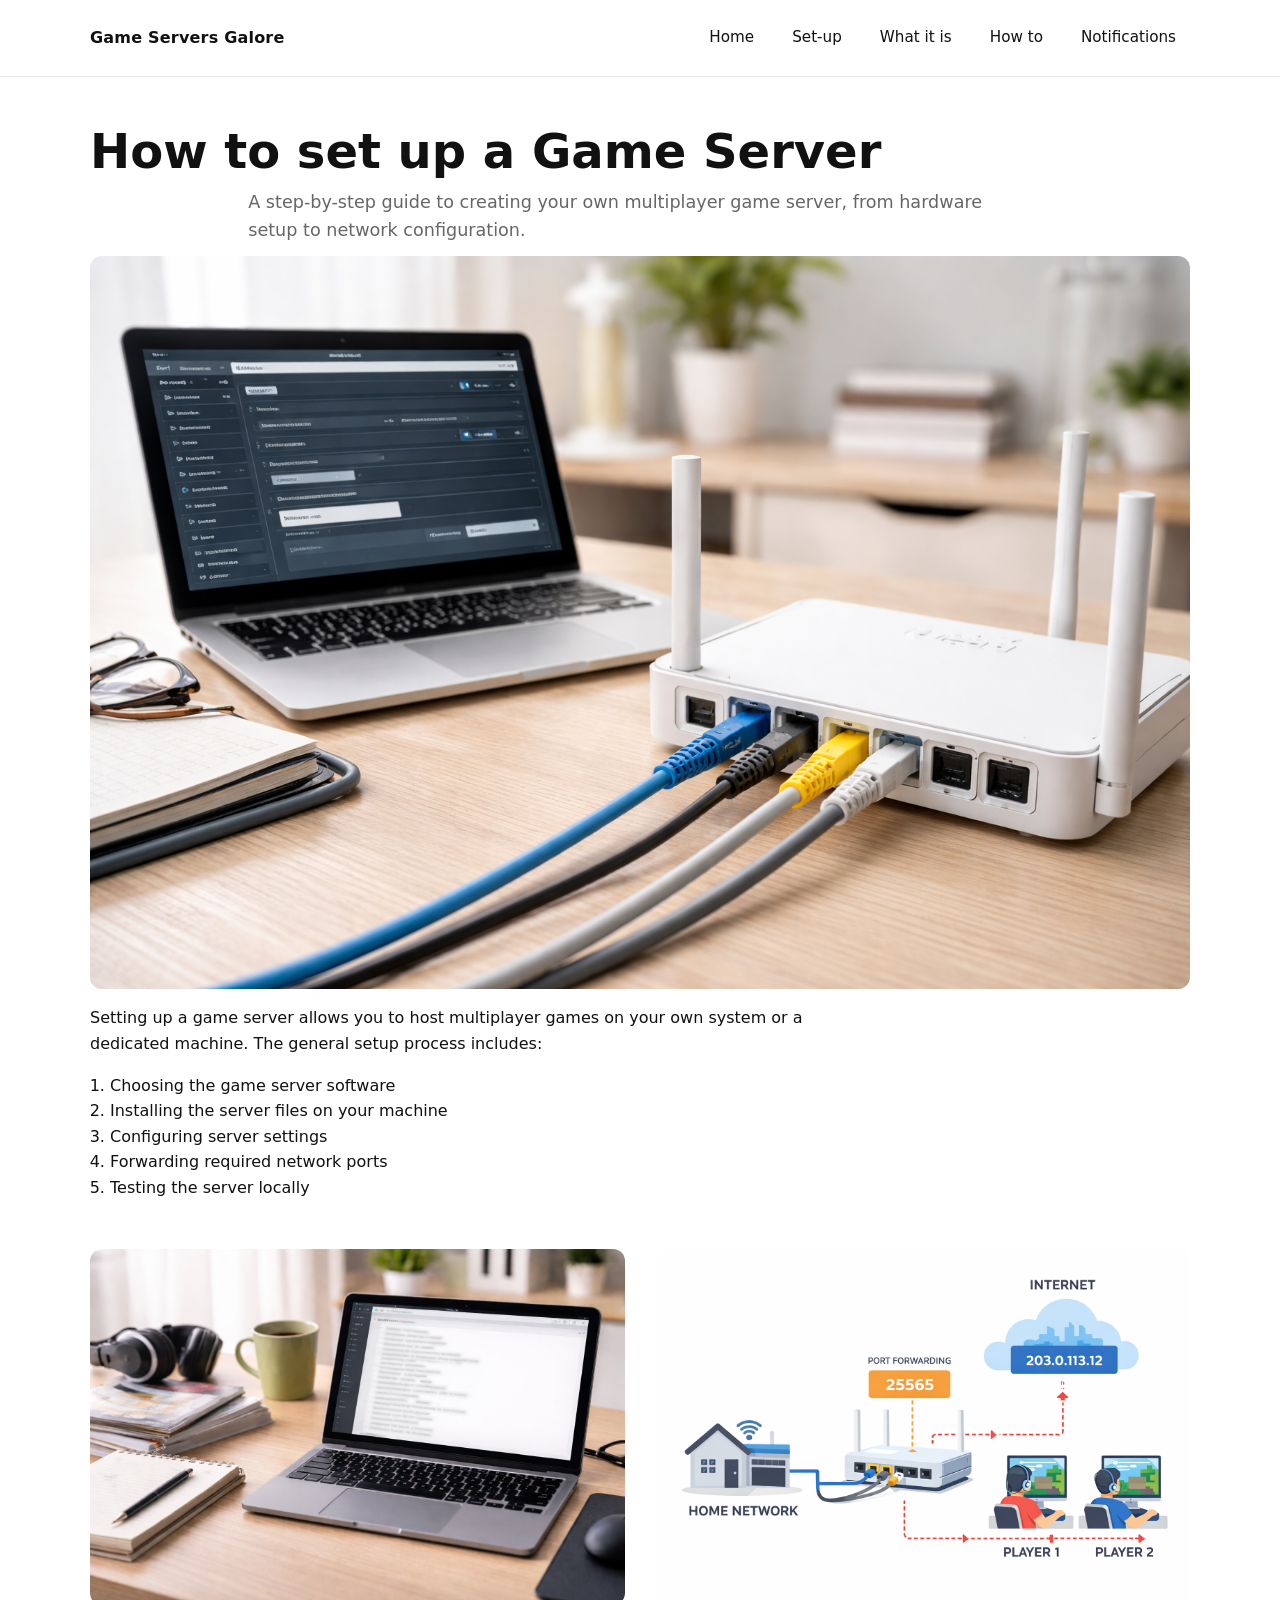
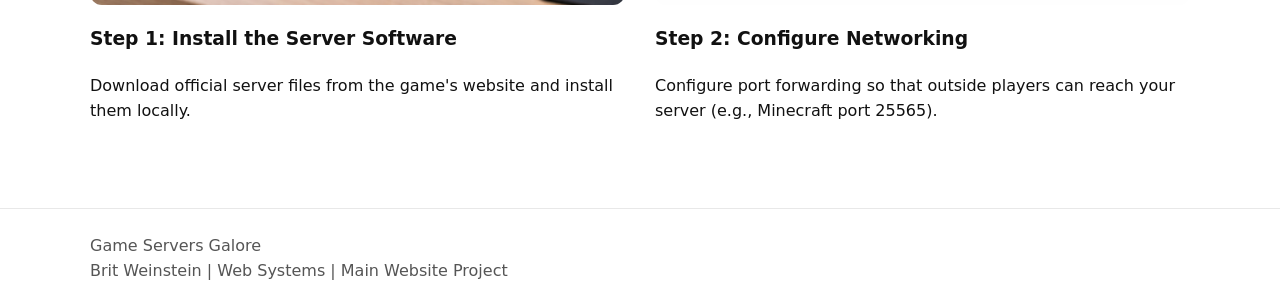
<file: how-to.html>
<!doctype html>
<html lang="en">
<head>
  <meta charset="utf-8" />
  <meta name="viewport" content="width=device-width,initial-scale=1" />
  <title>How to set up a Game Server</title>
  <link rel="stylesheet" href="styles.css" />
</head>
<body>
  <header class="site-header">
    <div class="container header-inner">
      <div class="brand">Game Servers Galore</div>
      <nav class="main-nav" aria-label="Main">
  <ul>
    <li><a class="nav-link" href="index.html">Home</a></li>
    <li><a class="nav-link" href="set-up.html">Set-up</a></li>
    <li><a class="nav-link" href="what-it-is.html">What it is</a></li>
    <li><a class="nav-link" href="how-to.html">How to</a></li>
    <li><a class="nav-link" href="notifications.html">Notifications</a></li>
  </ul>
</nav>
    </div>
  </header>

  <main>
    <section class="container page-heading">
      <h1>How to set up a Game Server</h1>
      <p class="lead">A step-by-step guide to creating your own multiplayer game server, from hardware setup to network configuration.</p>
    </section>

    <section class="container content">
      <img src="images/set-up-main.png" alt="Router and laptop used for server setup" class="hero-img">

      <div class="prose">
        <p>Setting up a game server allows you to host multiplayer games on your own system or a dedicated machine. The general setup process includes:</p>
        <ol>
          <li>Choosing the game server software</li>
          <li>Installing the server files on your machine</li>
          <li>Configuring server settings</li>
          <li>Forwarding required network ports</li>
          <li>Testing the server locally</li>
        </ol>
      </div>

      <div class="grid-2 steps">
        <div>
          <img src="images/set-up-step-1.png" alt="Laptop showing server files" class="card-img-small">
          <h3>Step 1: Install the Server Software</h3>
          <p>Download official server files from the game's website and install them locally.</p>
        </div>
        <div>
          <img src="images/set-up-step-2.png" alt="Diagram showing port forwarding" class="card-img-small">
          <h3>Step 2: Configure Networking</h3>
          <p>Configure port forwarding so that outside players can reach your server (e.g., Minecraft port 25565).</p>
        </div>
      </div>
    </section>
  </main>

  <footer class="site-footer">
    <div class="container">
      <p>Game Servers Galore</p>
      <p class="student-info">Brit Weinstein | Web Systems | Main Website Project</p>
    </div>
  </footer>
</body>
</html>
</file>
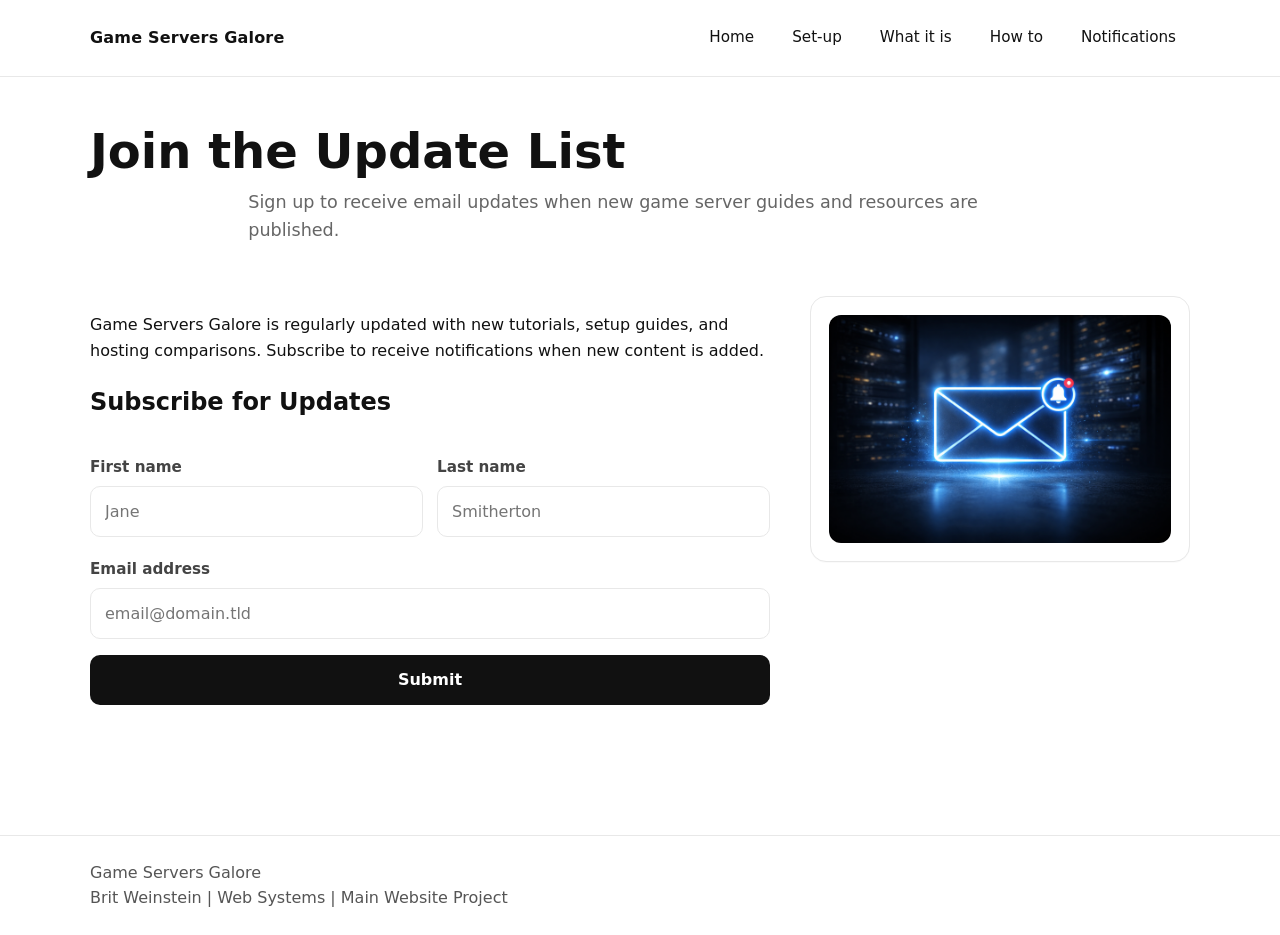
<file: notifications.html>
<!doctype html>
<html lang="en">
<head>
  <meta charset="utf-8" />
  <meta name="viewport" content="width=device-width,initial-scale=1" />
  <title>Notifications — Game Servers Galore</title>
  <link rel="stylesheet" href="styles.css" />
</head>
<body>
  <header class="site-header">
    <div class="container header-inner">
      <div class="brand">Game Servers Galore</div>
      <nav class="main-nav" aria-label="Main">
  <ul>
    <li><a class="nav-link" href="index.html">Home</a></li>
    <li><a class="nav-link" href="set-up.html">Set-up</a></li>
    <li><a class="nav-link" href="what-it-is.html">What it is</a></li>
    <li><a class="nav-link" href="how-to.html">How to</a></li>
    <li><a class="nav-link" href="notifications.html">Notifications</a></li>
  </ul>
</nav>
    </div>
  </header>

  <main>
    <section class="container page-heading">
      <h1>Join the Update List</h1>
      <p class="lead">Sign up to receive email updates when new game server guides and resources are published.</p>
    </section>

    <section class="container content two-column">
      <article>
        <p>Game Servers Galore is regularly updated with new tutorials, setup guides, and hosting comparisons. Subscribe to receive notifications when new content is added.</p>
        <h2>Subscribe for Updates</h2>

        <form class="subscribe-form" aria-label="Subscribe for updates" novalidate>
  <div class="form-row">
    <div class="form-field">
      <label for="first">First name</label>
      <input id="first" name="first" type="text" placeholder="Jane">
    </div>

    <div class="form-field">
      <label for="last">Last name</label>
      <input id="last" name="last" type="text" placeholder="Smitherton">
    </div>
  </div>

  <div class="form-field">
    <label for="email">Email address</label>
    <input id="email" name="email" type="email" placeholder="email@domain.tld">
  </div>

  <button type="submit" class="btn">Submit</button>
</form>

<script src="script.js"></script>
      </article>

      <aside class="card">
        <img src="images/notifications-main.png" alt="Envelope with notification badge" class="card-img">
      </aside>
    </section>
  </main>

  <footer class="site-footer">
    <div class="container">
      <p>Game Servers Galore</p>
      <p class="student-info">Brit Weinstein | Web Systems | Main Website Project</p>
    </div>
  </footer>
</body>
</html>
</file>
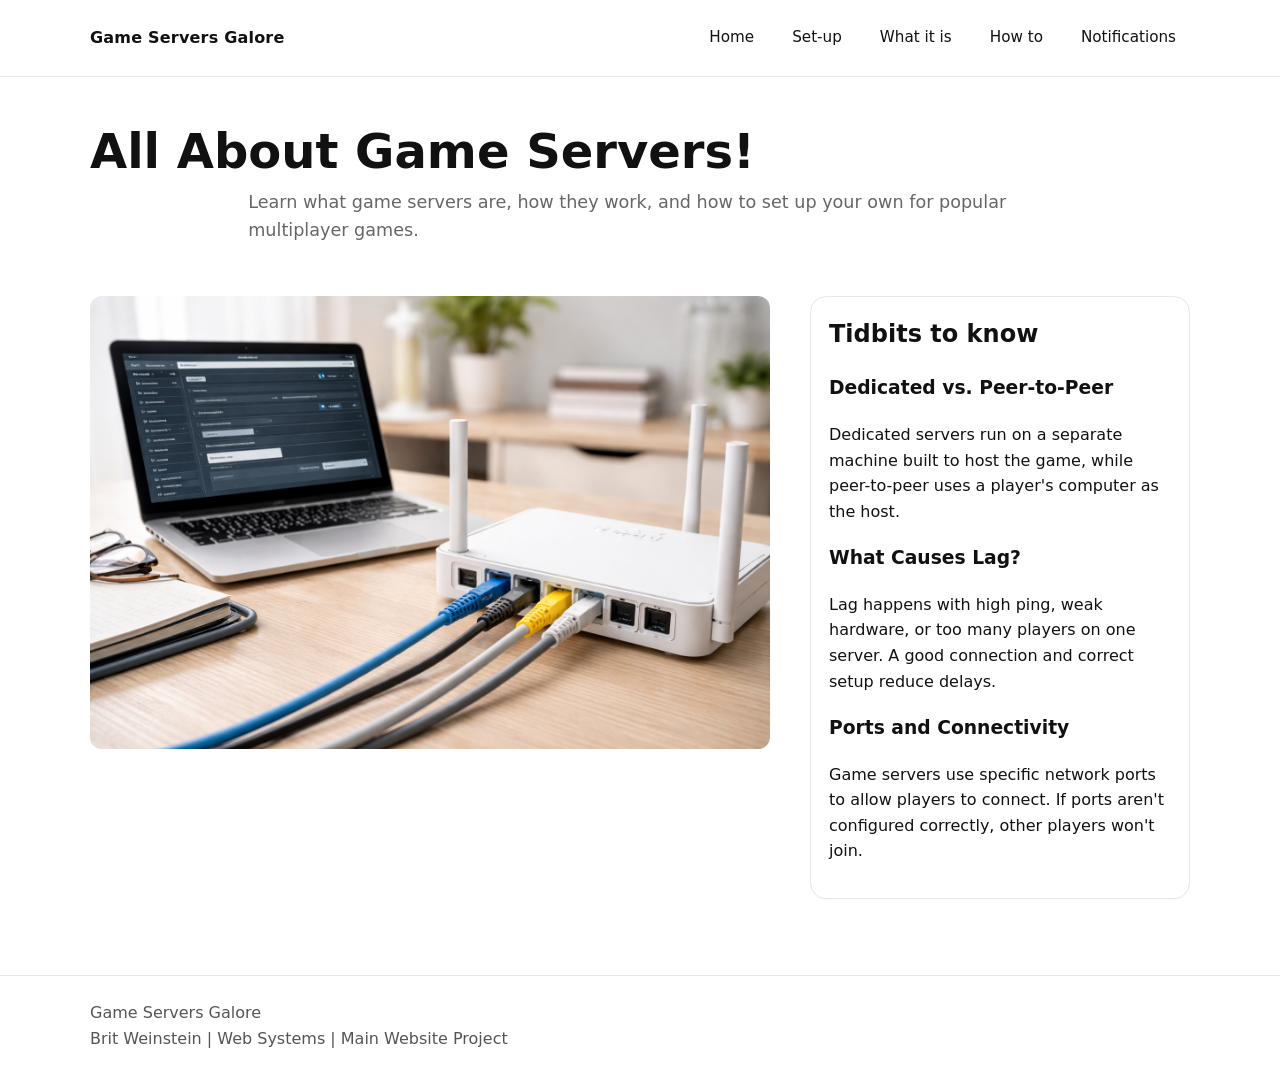
<file: set-up.html>
<!doctype html>
<html lang="en">
<head>
  <meta charset="utf-8" />
  <meta name="viewport" content="width=device-width,initial-scale=1" />
  <title>All About Game Servers — Set-up</title>
  <link rel="stylesheet" href="styles.css" />
</head>
<body>
  <header class="site-header">
    <div class="container header-inner">
      <div class="brand">Game Servers Galore</div>
      <nav class="main-nav" aria-label="Main">
  <ul>
    <li><a class="nav-link" href="index.html">Home</a></li>
    <li><a class="nav-link" href="set-up.html">Set-up</a></li>
    <li><a class="nav-link" href="what-it-is.html">What it is</a></li>
    <li><a class="nav-link" href="how-to.html">How to</a></li>
    <li><a class="nav-link" href="notifications.html">Notifications</a></li>
  </ul>
</nav>
    </div>
  </header>

  <main>
    <section class="container page-heading">
      <h1>All About Game Servers!</h1>
      <p class="lead">Learn what game servers are, how they work, and how to set up your own for popular multiplayer games.</p>
    </section>

    <section class="container content two-column">
      <article>
        <img src="images/set-up-main.png" alt="Server rack and gaming monitor" class="hero-img">
      </article>

      <aside class="card">
        <h2>Tidbits to know</h2>
        <h3>Dedicated vs. Peer-to-Peer</h3>
        <p>Dedicated servers run on a separate machine built to host the game, while peer-to-peer uses a player's computer as the host.</p>

        <h3>What Causes Lag?</h3>
        <p>Lag happens with high ping, weak hardware, or too many players on one server. A good connection and correct setup reduce delays.</p>

        <h3>Ports and Connectivity</h3>
        <p>Game servers use specific network ports to allow players to connect. If ports aren't configured correctly, other players won't join.</p>
      </aside>
    </section>
  </main>

  <footer class="site-footer">
    <div class="container">
      <p>Game Servers Galore</p>
      <p class="student-info">Brit Weinstein | Web Systems | Main Website Project</p>
    </div>
  </footer>
</body>
</html>
</file>
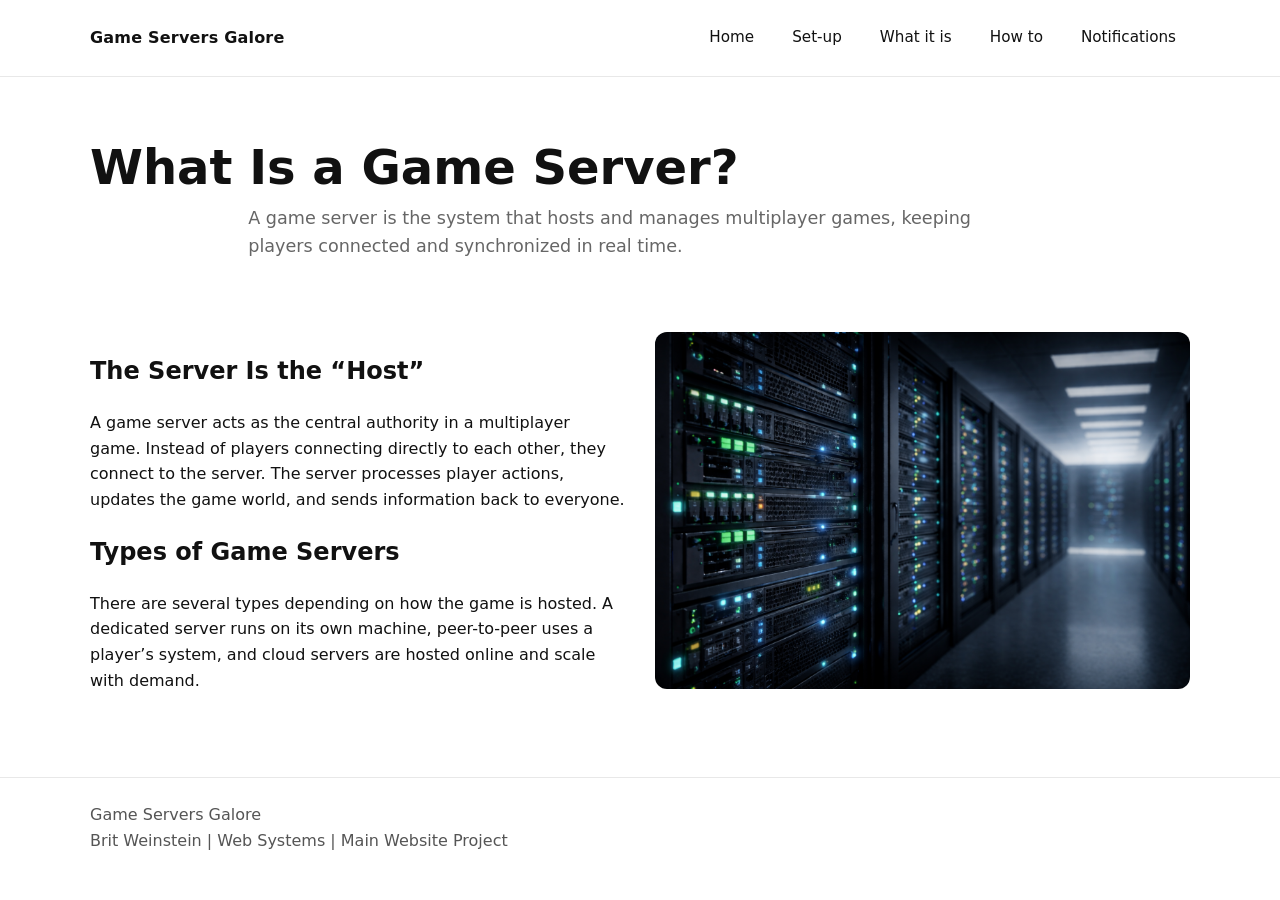
<file: what-it-is.html>
<!doctype html>
<html lang="en">
<head>
  <meta charset="utf-8" />
  <meta name="viewport" content="width=device-width,initial-scale=1" />
  <title>What is a Game Server?</title>
  <link rel="stylesheet" href="styles.css" />
</head>
<body>
  <header class="site-header">
    <div class="container header-inner">
      <div class="brand">Game Servers Galore</div>
      <nav class="main-nav" aria-label="Main">
  <ul>
    <li><a class="nav-link" href="index.html">Home</a></li>
    <li><a class="nav-link" href="set-up.html">Set-up</a></li>
    <li><a class="nav-link" href="what-it-is.html">What it is</a></li>
    <li><a class="nav-link" href="how-to.html">How to</a></li>
    <li><a class="nav-link" href="notifications.html">Notifications</a></li>
  </ul>
</nav>
    </div>
  </header>

  <main>
    <section class="hero hero-what container">
      <h1>What Is a Game Server?</h1>
      <p class="lead">A game server is the system that hosts and manages multiplayer games, keeping players connected and synchronized in real time.</p>
    </section>

    <section class="container content grid-2">
      <div>
        <h2>The Server Is the “Host”</h2>
        <p>A game server acts as the central authority in a multiplayer game. Instead of players connecting directly to each other, they connect to the server. The server processes player actions, updates the game world, and sends information back to everyone.</p>

        <h2>Types of Game Servers</h2>
        <p>There are several types depending on how the game is hosted. A dedicated server runs on its own machine, peer-to-peer uses a player’s system, and cloud servers are hosted online and scale with demand.</p>
      </div>

      <div>
        <img src="images/what-it-is-main.png" alt="Server racks in a data center" class="card-img">
      </div>
    </section>
  </main>

  <footer class="site-footer">
    <div class="container">
      <p>Game Servers Galore</p>
      <p class="student-info">Brit Weinstein | Web Systems | Main Website Project</p>
    </div>
  </footer>
</body>
</html>
</file>
<file: styles.css>
:root{
  --max-width:1100px;
  --accent:#111;
  --muted:#666;
  --surface:#f8f8f8;
  --border:#e8e8e8;
  --container-padding:clamp(16px, 4vw, 24px);
}

*,
*::before,
*::after{
  box-sizing:border-box;
}

html{
  -webkit-text-size-adjust:100%;
  scroll-behavior:smooth;
}

body{
  margin:0;
  min-height:100vh;
  font-family: "Inter", system-ui, -apple-system, "Segoe UI", Roboto, "Helvetica Neue", Arial, sans-serif;
  color:#111;
  line-height:1.6;
  background:#fff;
  overflow-x:hidden;
}

img{
  max-width:100%;
  height:auto;
  display:block;
}

.container{
  width:min(var(--max-width), calc(100% - (var(--container-padding) * 2)));
  margin-inline:auto;
}

.site-header{
  padding:16px 0;
  border-bottom:1px solid var(--border);
  background:#fff;
}

.header-inner{
  display:flex;
  align-items:center;
  justify-content:space-between;
  gap:16px;
  flex-wrap:wrap;
}

.brand{
  font-size:1rem;
  font-weight:700;
  letter-spacing:.2px;
  color:#111;
}

.main-nav ul{
  list-style:none;
  margin:0;
  padding:0;
  display:flex;
  gap:10px;
  flex-wrap:wrap;
  justify-content:flex-end;
}

.main-nav a{
  display:inline-flex;
  align-items:center;
  min-height:44px;
  padding:10px 14px;
  text-decoration:none;
  color:#111;
  border-radius:999px;
  font-size:.95rem;
  line-height:1;
  transition:background-color .2s ease, color .2s ease, transform .2s ease;
}

.main-nav a:hover,
.main-nav a:focus-visible{
  background:#f1f1f1;
  outline:none;
}

.main-nav a.active{
  background:var(--accent);
  color:#fff;
}

.hero{
  padding:clamp(36px, 6vw, 64px) 0 clamp(24px, 4vw, 40px);
}

.hero-landing{
  background-image:url('images/Landing page.jpg');
  background-size:cover;
  background-position:center;
  color:#fff;
  text-align:center;
}

.hero-landing .lead{
  color:rgba(255,255,255,.9);
}

.hero-inner{
  padding-block:clamp(24px, 6vw, 56px);
}

.hero h1,
.page-heading h1{
  margin:0 0 10px;
  font-size:clamp(2rem, 5vw, 3rem);
  line-height:1.1;
}

.lead{
  max-width:70ch;
  margin:0 auto;
  font-size:clamp(1rem, 2.4vw, 1.1rem);
  color:var(--muted);
}

.page-heading{
  padding:clamp(28px, 5vw, 48px) 0 12px;
}

.two-column{
  display:grid;
  grid-template-columns:minmax(0, 1fr) minmax(280px, 380px);
  gap:clamp(20px, 4vw, 40px);
  align-items:start;
  padding:clamp(24px, 5vw, 40px) 0;
}

.grid-2{
  display:grid;
  grid-template-columns:repeat(2, minmax(0, 1fr));
  gap:clamp(18px, 3vw, 30px);
  padding:clamp(20px, 4vw, 32px) 0;
}

.features{
  display:grid;
  grid-template-columns:repeat(2, minmax(0, 1fr));
  gap:20px;
  padding:clamp(24px, 5vw, 40px) 0;
}

.card,
.feature{
  background:#fff;
  border:1px solid var(--border);
  border-radius:16px;
  padding:18px;
  box-shadow:0 1px 0 rgba(0,0,0,.02);
}

.card-img,
.hero-img,
.card-img-small{
  width:100%;
  height:auto;
  border-radius:12px;
}

.card-img-small{
  margin-bottom:12px;
}

.feature h3,
.card h2,
.page-heading h1{
  margin-top:0;
}

.prose{
  max-width:70ch;
}

.prose ol{
  padding-left:1.25rem;
}

.subscribe-form{
  margin-top:16px;
}

.subscribe-form label{
  display:block;
  margin:14px 0 6px;
  font-size:.95rem;
  color:#444;
  font-weight:600;
}

.form-row{
  display:grid;
  grid-template-columns:repeat(2, minmax(0, 1fr));
  gap:14px;
  margin-bottom:6px;
}

.form-field{
  display:flex;
  flex-direction:column;
}

.subscribe-form input[type="text"],
.subscribe-form input[type="email"]{
  width:100%;
  min-height:44px;
  padding:12px 14px;
  border:1px solid var(--border);
  border-radius:10px;
  font:inherit;
  background:#fff;
}

.subscribe-form input:focus{
  outline:2px solid rgba(17,17,17,.15);
  outline-offset:2px;
}

.subscribe-form input.input-error{
  border-color:#b00020;
  background:#fff7f8;
}

.btn{
  display:inline-flex;
  align-items:center;
  justify-content:center;
  min-height:44px;
  width:100%;
  margin-top:16px;
  padding:12px 18px;
  border:0;
  border-radius:10px;
  background:var(--accent);
  color:#fff;
  font:inherit;
  font-weight:700;
  cursor:pointer;
}

.site-footer{
  border-top:1px solid var(--border);
  padding:24px 0;
  margin-top:36px;
}

.site-footer p{
  margin:0;
  color:#555;
}

@media (max-width: 900px){
  .two-column,
  .grid-2,
  .features{
    grid-template-columns:1fr;
  }
}

@media (max-width: 700px){
  .header-inner{
    justify-content:center;
  }

  .main-nav ul{
    justify-content:center;
  }

  .main-nav a{
    width:100%;
    justify-content:center;
  }

  .form-row{
    grid-template-columns:1fr;
  }

  .site-header{
    padding-bottom:10px;
  }
}

.form-status{
  margin-top:14px;
  padding:12px 14px;
  border-radius:10px;
  font-weight:600;
}

.form-status--success{
  background:#eef9f0;
  color:#14532d;
  border:1px solid #b7e3c0;
}

.form-status--error{
  background:#fff4f4;
  color:#9f1239;
  border:1px solid #f3c0c6;
}
</file>
